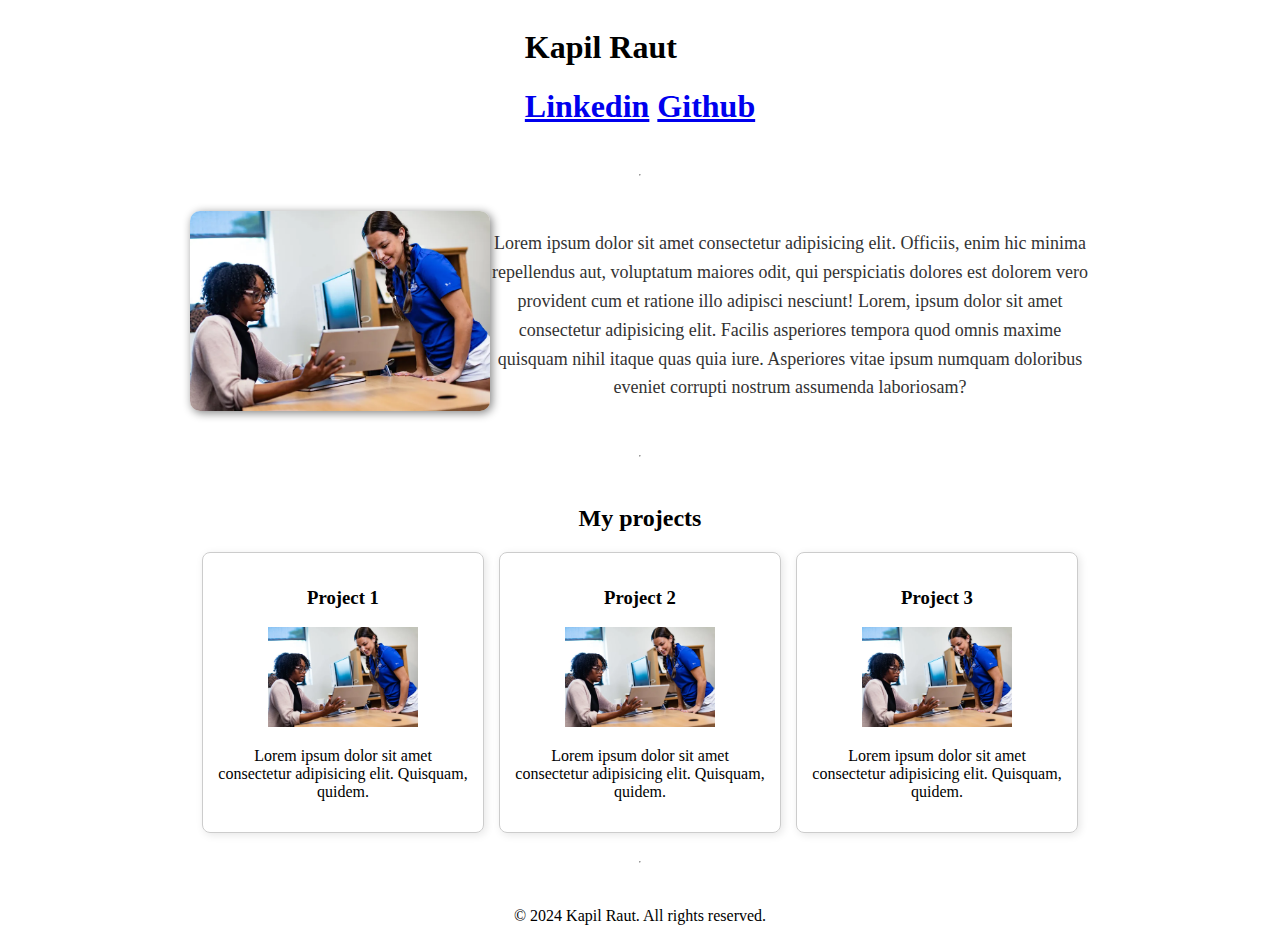
<file: index.html>
<!DOCTYPE html>
<html lang="en">
<head>
    <meta charset="UTF-8">
    <meta name="viewport" content="width=device-width, initial-scale=1.0">
    <meta name="description" content="Frontend Developer skilled in React, JavaScript, and responsive design." />
    <link rel="stylesheet" href="./style.css">
    <link href="https://fonts.googleapis.com/css2?family=Poppins:wght@400;600&display=swap" rel="stylesheet">

    <title>Kapil Raut| frontend developer</title>
</head>
<body>
    <div class="container">
        <header>
        <h1>Kapil Raut<h1>
        <nav>
        <a href="www.linkedin.com">Linkedin</a>
        <a href="www.github.com">Github</a>
        </nav>
        </header>
        <hr />
        <main>
            <img height="200px" width="300px" src="img.png" />
                        <p>Lorem ipsum dolor sit amet consectetur adipisicing elit. Officiis, enim hic minima repellendus aut, voluptatum maiores odit, qui perspiciatis dolores est dolorem vero provident cum et ratione illo adipisci nesciunt! Lorem, ipsum dolor sit amet consectetur adipisicing elit. Facilis asperiores tempora quod omnis maxime quisquam nihil itaque quas quia iure. Asperiores vitae ipsum numquam doloribus eveniet corrupti nostrum assumenda laboriosam?</p>

        </main>
<hr />
<section>
    <h2>My projects</h2>
    <div class="proj">
        <div class="card">
            <h3>Project 1</h3>
            <img height="100px" width="150px" src="img.png" />
            <p>Lorem ipsum dolor sit amet consectetur adipisicing elit. Quisquam, quidem.</p>
        </div>
        <div class="card">
            <h3>Project 2</h3>
            <img height="100px" width="150px" src="img.png" />
            <p>Lorem ipsum dolor sit amet consectetur adipisicing elit. Quisquam, quidem.</p>
        </div>
        <div class="card">
            <h3>Project 3</h3>
            <img height="100px" width="150px" src="img.png" />
            <p>Lorem ipsum dolor sit amet consectetur adipisicing elit. Quisquam, quidem.</p>
        </div>
    </div>
</section>
<hr />

<footer >
    <p>© 2024 Kapil Raut. All rights reserved.</p>
</footer>
    </div>
</body>
</html>
</file>
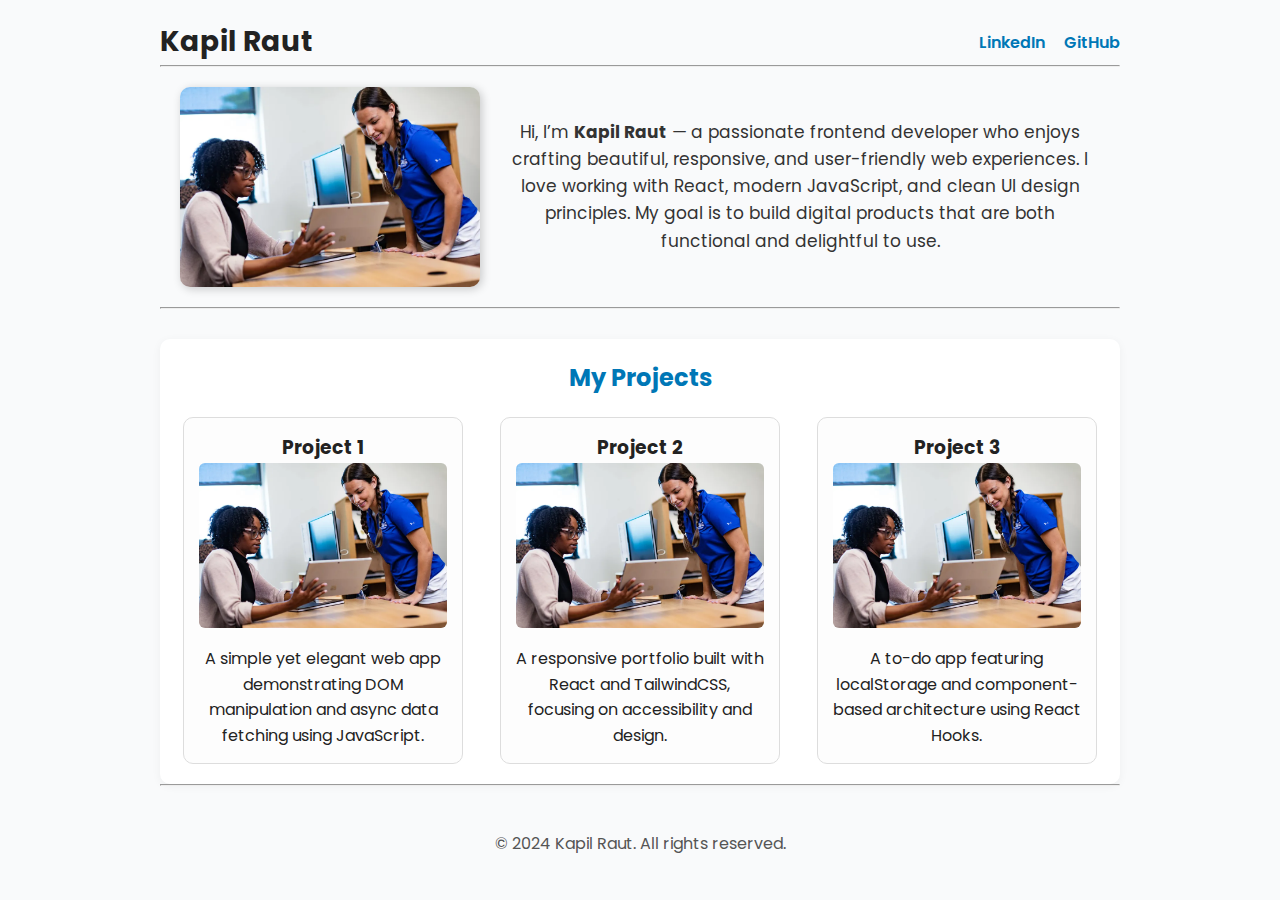
<file: box.html>
<!DOCTYPE html>
<html lang="en">
  <head>
    <meta charset="UTF-8" />
    <meta name="viewport" content="width=device-width, initial-scale=1.0" />
    <title>Kapil Raut | Frontend Developer</title>
    <meta
      name="description"
      content="Frontend Developer skilled in React, JavaScript, and responsive design."
    />
    <link
      href="https://fonts.googleapis.com/css2?family=Poppins:wght@400;600&display=swap"
      rel="stylesheet"
    />
    <link rel="stylesheet" href="./styles.css" />
  </head>

  <body>
    <div class="container">
      <!-- ===== HEADER ===== -->
      <header>
        <h1>Kapil Raut</h1>
        <nav>
          <a
            href="https://linkedin.com/in/yourprofile"
            target="_blank"
            rel="noopener"
            >LinkedIn</a
          >
          <a
            href="https://github.com/yourgithub"
            target="_blank"
            rel="noopener"
            >GitHub</a
          >
        </nav>
      </header>

      <hr />

      <!-- ===== MAIN SECTION ===== -->
      <main>
        <img
          src="img.png"
          alt="Portrait of Kapil Raut"
          class="profile-img"
          height="200"
          width="300"
        />
        <p>
          Hi, I’m <strong>Kapil Raut</strong> — a passionate frontend developer
          who enjoys crafting beautiful, responsive, and user-friendly web
          experiences. I love working with React, modern JavaScript, and clean
          UI design principles. My goal is to build digital products that are
          both functional and delightful to use.
        </p>
      </main>

      <hr />

      <!-- ===== PROJECTS SECTION ===== -->
      <section>
        <h2>My Projects</h2>
        <div class="proj">
          <div class="card">
            <h3>Project 1</h3>
            <img src="img.png" alt="Screenshot of Project 1" />
            <p>
              A simple yet elegant web app demonstrating DOM manipulation and
              async data fetching using JavaScript.
            </p>
          </div>
          <div class="card">
            <h3>Project 2</h3>
            <img src="img.png" alt="Screenshot of Project 2" />
            <p>
              A responsive portfolio built with React and TailwindCSS, focusing
              on accessibility and design.
            </p>
          </div>
          <div class="card">
            <h3>Project 3</h3>
            <img src="img.png" alt="Screenshot of Project 3" />
            <p>
              A to-do app featuring localStorage and component-based
              architecture using React Hooks.
            </p>
          </div>
        </div>
      </section>

      <hr />

      <!-- ===== FOOTER ===== -->
      <footer>
        <p>© 2024 Kapil Raut. All rights reserved.</p>
      </footer>
    </div>
  </body>
</html>
</file>
<file: style.css>
.container{
    display: flex;
    justify-content: center;
    align-items: center;
    flex-direction: column;
    gap: 20px;
}

main{
    text-align: center;
    display: flex;
    justify-content: center;
    margin: 3px;
    padding: 4px;

}
main img{
    border-radius: 10px;
    box-shadow: 2px 2px 10px gray;
}


main p{
    font-size: 18px;
    line-height: 1.6;
    color: #333;
    max-width: 600px;
    text-wrap: break-word;
}

.proj{
    display: flex;
    justify-content: center;
    align-items: center;
    gap: 15px;
    flex-wrap: wrap;
    margin-top: 20px;
    text-align: center;
}

h2{
    display: flex;
    justify-content: center;
    align-items: center;
}


.card{
    border: 1px solid #ccc;
    border-radius: 8px;
    padding: 15px;
    width: 250px;
    box-shadow: 2px 2px 8px rgba(0, 0, 0, 0.1);
}
</file>
<file: styles.css>
/* ===== GLOBAL STYLES ===== */
* {
  margin: 0;
  padding: 0;
  box-sizing: border-box;
}

body {
  font-family: "Poppins", sans-serif;
  background-color: #f9fafb;
  color: #222;
  line-height: 1.6;
}

/* ===== LAYOUT ===== */
.container {
  max-width: 1000px;
  margin: 0 auto;
  padding: 20px;
}

/* ===== HEADER ===== */
header {
  display: flex;
  justify-content: space-between;
  align-items: center;
  flex-wrap: wrap;
}

header h1 {
  font-size: 28px;
  color: #222;
}

nav a {
  text-decoration: none;
  color: #0077b6;
  font-weight: 600;
  margin-left: 15px;
  transition: color 0.3s ease;
}

nav a:hover {
  color: #023e8a;
}

/* ===== MAIN SECTION ===== */
main {
  display: flex;
  justify-content: center;
  align-items: center;
  gap: 20px;
  flex-wrap: wrap;
  text-align: center;
  padding: 20px 0;
}

.profile-img {
  border-radius: 10px;
  box-shadow: 2px 2px 10px rgba(0, 0, 0, 0.2);
}

/* ===== PARAGRAPH ===== */
main p {
  max-width: 600px;
  font-size: 17px;
  color: #333;
}

/* ===== PROJECT SECTION ===== */
section {
  background: #fff;
  border-radius: 10px;
  padding: 20px;
  margin-top: 30px;
  box-shadow: 0 2px 10px rgba(0, 0, 0, 0.05);
}

h2 {
  text-align: center;
  margin-bottom: 20px;
  font-size: 24px;
  color: #0077b6;
}

.proj {
  display: flex;
  justify-content: space-around;
  flex-wrap: wrap;
  gap: 30px;
}

.card {
  background: #fdfdfd;
  border: 1px solid #ddd;
  border-radius: 10px;
  width: 280px;
  padding: 15px;
  text-align: center;
  transition: transform 0.2s ease, box-shadow 0.3s ease;
}

.card:hover {
  transform: translateY(-5px);
  box-shadow: 0 8px 16px rgba(0, 0, 0, 0.1);
}

.card img {
  width: 100%;
  height: auto;
  border-radius: 6px;
  margin-bottom: 10px;
}

/* ===== FOOTER ===== */
footer {
  text-align: center;
  padding: 15px;
  color: #555;
  margin-top: 30px;
}

/* ===== RESPONSIVE ===== */
@media (max-width: 768px) {
  header {
    flex-direction: column;
    text-align: center;
    gap: 10px;
  }

  header h1 {
    font-size: 22px;
  }

  .card {
    width: 85%;
  }

  main {
    flex-direction: column;
  }

  main p {
    font-size: 16px;
  }
}
</file>
